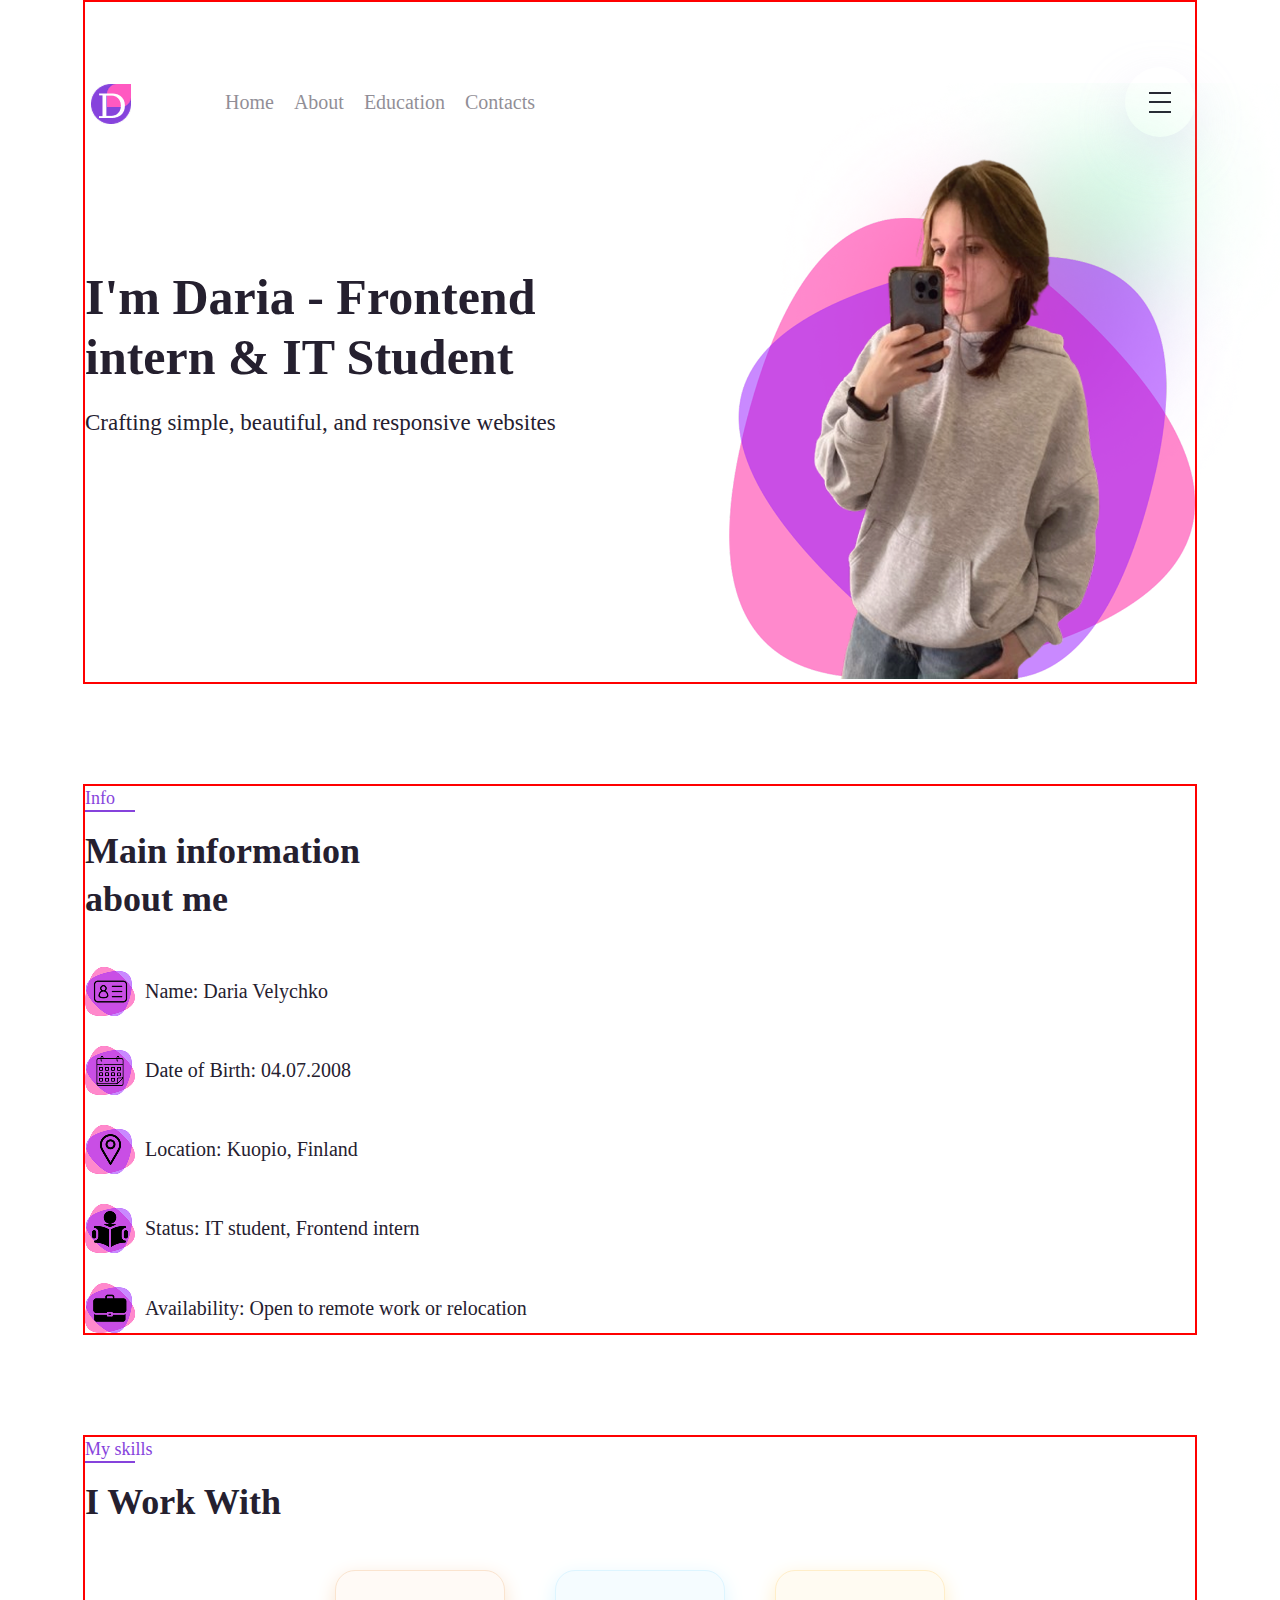
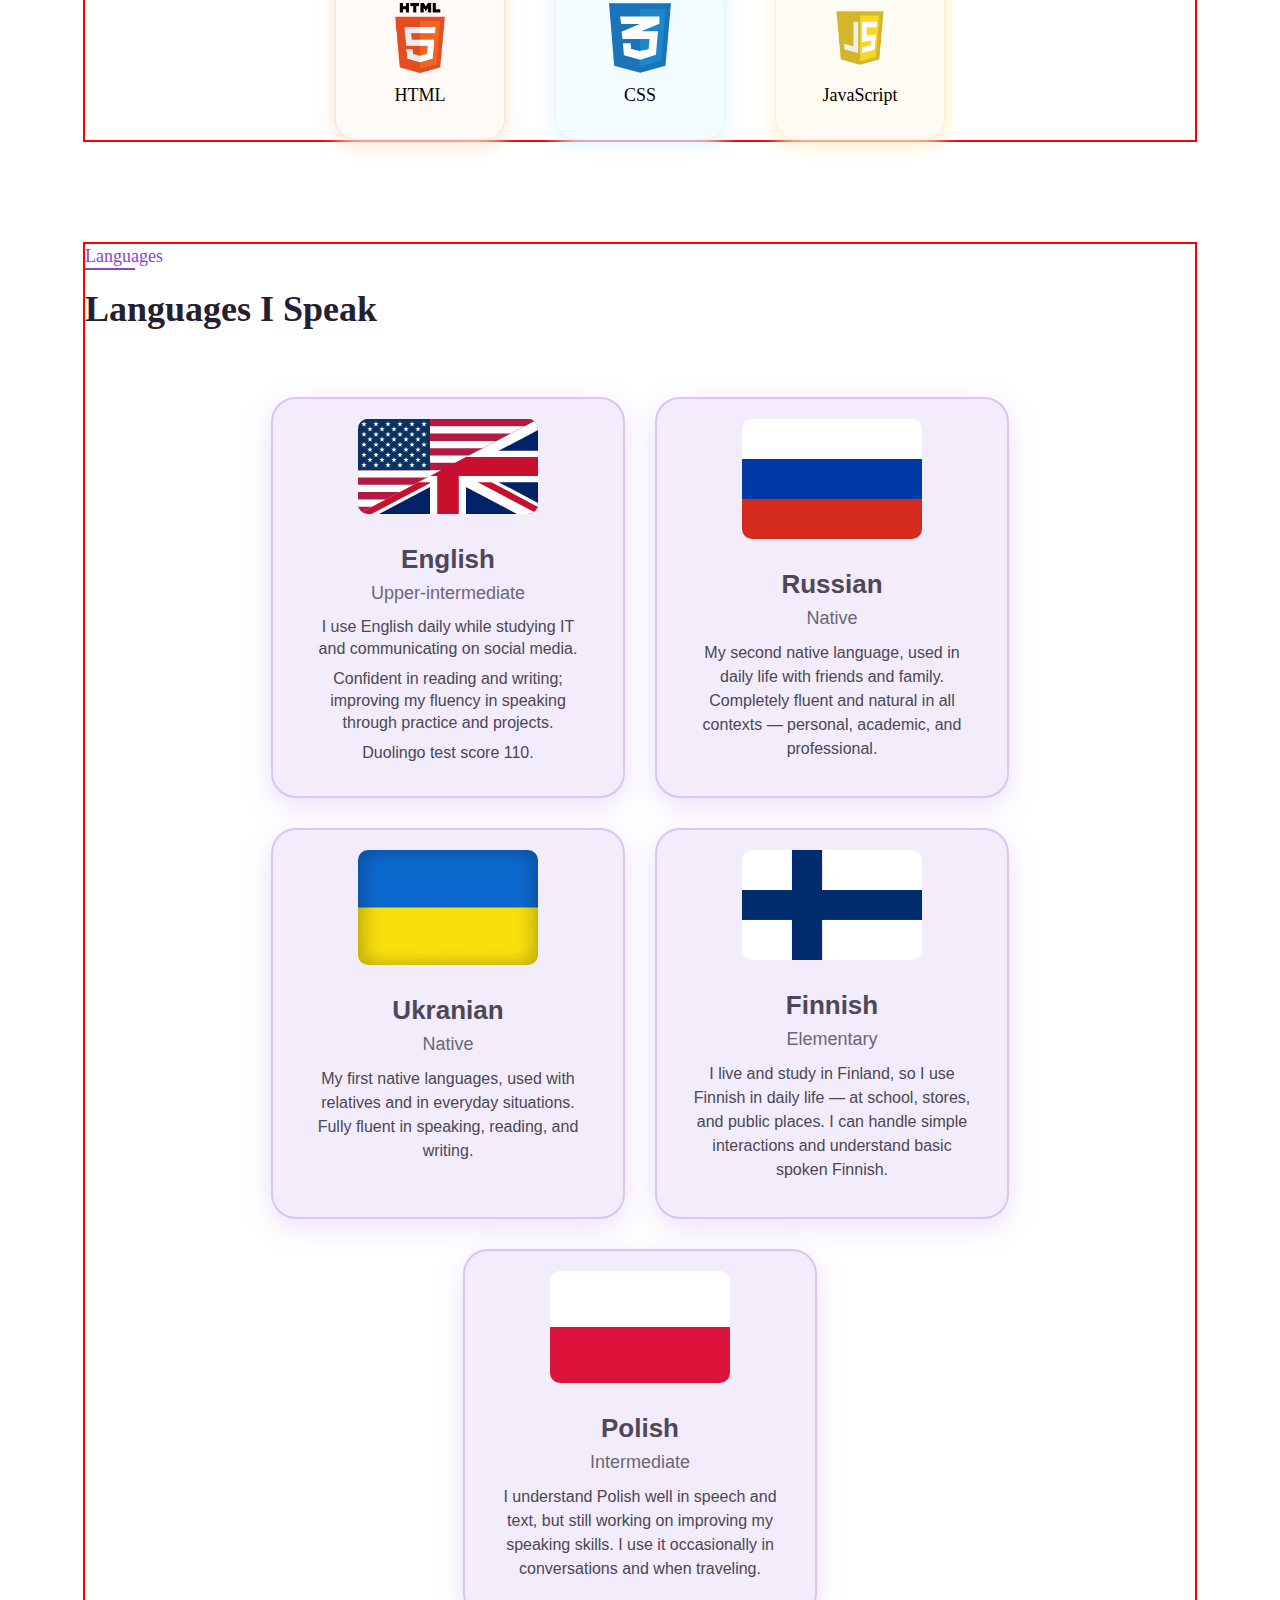
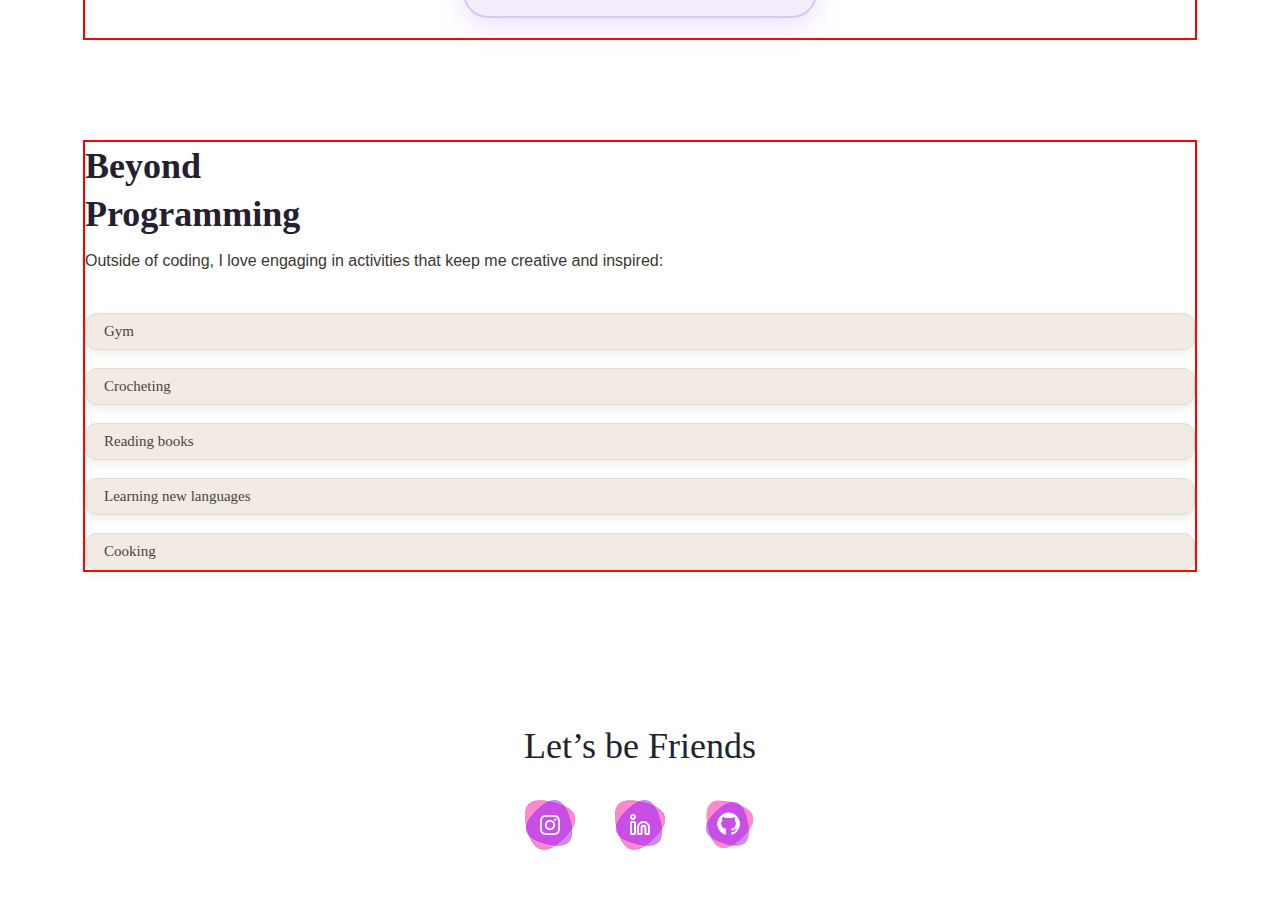
<file: about.html>
<!DOCTYPE html>
<html lang="en">
<head>
    <meta charset="UTF-8">
    <meta name="viewport" content="width=device-width, initial-scale=1.0">
    <link rel="stylesheet" href="./reset.css">
    <link rel="stylesheet" href="./style.css">
    <link rel="stylesheet" href="./media.css">
    <title>Skills</title>
</head>
<body>
     <header>
        <div class="container">
            <nav class="header_menu">
                <div class="header_menu_left">
                    <button class="logo"><img src="./images/logo.png" alt="logo"></button>
                   <ul class="header_menu_left_list">
                     <li><a href="./index.html">Home</a></li>
                     <li><a href="./about.html">About</a></li>
                     <li><a href="./education.html">Education</a></li>
                     <li><a href="./contacts.html">Contacts</a></li>
                   </ul>
                </div>
                <button class="burger_menu">
                    <span></span>
                    <span></span>
                    <span></span>
                </button>
            </nav>
            <div class="header_about">
                <div class="header_about_left">
                    <h1>I'm Daria - Frontend intern & IT Student</h1>
                    <p>Crafting simple, beautiful, and responsive websites</p>
                </div>
                <div class="header_maininfo_right">
                    <img class="colorful_shadow" src="./images/Group 1.png" alt="img">
                    <img class="header_user_photo" src="./images/portfolio_photo.png" alt="photo">
                </div>
            </div>
        </div>
    </header>
    <main>
        <section class="info">
            <div class="container">
                <div class="info_wrapper">
                    <a href="#">Info</a>
                    <div class="link_line"></div>
                    <h2 class="info_title">Main information about me</h2>
                    <ul class="info_list">
                        <li><img src="./images/name icon.png" alt="img">Name: Daria Velychko</li>
                        <li><img src="./images/age icon.png" alt="img">Date of Birth: 04.07.2008</li>
                        <li><img src="./images/location icon.png" alt="img">Location: Kuopio, Finland</li>
                        <li><img src="./images/study logo.png" alt="img">Status: IT student, Frontend intern</li>
                        <li><img src="./images/work icon.png" alt="img">Availability: Open to remote work or relocation</li>
                    </ul>
                </div>
            </div>
        </section>
         <section class="Skills">
            <div class="container">
                <div class="skills_wrapper">
                    <a href="./about.html">My skills</a>
                    <div class="link_line"></div>
                    <h2 class="skills_title">I Work With</h2>
                    <div class="skills_list">
                        <button class="html_button"><img src="./images/HTML5_logo_and_wordmark.svg.png" alt="logo">HTML</button>
                        <button class="css_button"><img src="./images/css-3.svg" alt="logo">CSS</button>
                        <button class="js_button"><img src="./images/js logo.webp" alt="logo">JavaScript</button>
                    </div>
                </div>
            </div>
        </section>
        <section class="languages">
            <div class="container">
                <div class="languages_wrapper">
                    <a href="#">Languages</a>
                    <div class="link_line"></div>
                    <h2 class="languages_title">Languages I Speak</h2>
                    <div class="languages_list">
                        <div class="language_block">
                            <img src="./images/english flag.svg" alt="flag">
                            <div class="language_block_text">
                                <h3>English</h3>
                                <p class="language_level">Upper-intermediate</p>
                                <ul class="language_description_list">
                                    <li>I use English daily while studying IT and communicating on social media.</li>
                                    <li>Confident in reading and writing; improving my fluency in speaking through practice and projects.</li>
                                    <li>Duolingo test score 110.</li>
                                </ul>
                            </div>
                        </div>
                        <div class="language_block">
                            <img src="./images/russia flag.svg" alt="flag">
                            <div class="language_block_text">
                                <h3>Russian</h3>
                                <p class="language_level">Native</p>
                                <p class="language_description">My second native language, used in daily life with friends and family. Completely fluent and natural in all contexts — personal, academic, and professional.</p>
                                
                            </div>
                        </div>
                        <div class="language_block">
                            <img src="./images/ukraine flag.webp" alt="flag">
                            <div class="language_block_text">
                                <h3>Ukranian</h3>
                                <p class="language_level">Native</p>
                                <p class="language_description">My first native languages, used with relatives and in everyday situations. Fully fluent in speaking, reading, and writing.</p>
                            </div>
                        </div>
                        <div class="language_block">
                            <img src="./images/finland flag.png" alt="flag">
                            <div class="language_block_text">
                                <h3>Finnish</h3>
                                <p class="language_level">Elementary</p>
                                <p class="language_description">I live and study in Finland, so I use Finnish in daily life — at school, stores, and public places. I can handle simple interactions and understand basic spoken Finnish.</p>
                            </div>
                        </div>
                        <div class="language_block">
                            <img src="./images/poland flag.svg" alt="flag">
                            <div class="language_block_text">
                                <h3>Polish</h3>
                                <p class="language_level">Intermediate</p>
                                <p class="language_description">I understand Polish well in speech and text, but still working on improving my speaking skills. I use it occasionally in conversations and when traveling.</p>
                            </div>
                        </div>
                    </div>
                </div>
            </div>
        </section>
        <section class="hobbies_and_interests">
            <div class="container">
                <div class="hobbies_and_interests_wrapper">
                    <h2 class="hobbies_title">Beyond Programming</h2>
                    <p>Outside of coding, I love engaging in activities that keep me creative and inspired:</p>
                    <ul class="hobbies_list">
                        <li>Gym</li>
                        <li>Crocheting</li>
                        <li>Reading books</li>
                        <li>Learning new languages</li>
                        <li>Cooking</li>
                    </ul>
                </div>
            </div>
        </section>
    </main>
    <footer>
            <div class="friends_wrapper">
                <h2>Let’s be Friends</h2>
                <div class="socials">
                    <a href="https://www.instagram.com/wdxhqp"><img src="./images/Group 24.png" alt="socials"></a>
                    <a href="https://www.linkedin.com/in/dvelychko-frontend"><img src="./images/Group 23.png" alt="socials"></a>
                    <a href="https://www.github.com/DariaVel04"><img src="./images/github logo.png" alt="socials"></a>
                </div>
            </div>
    </footer>
</body>
</html>
</file>
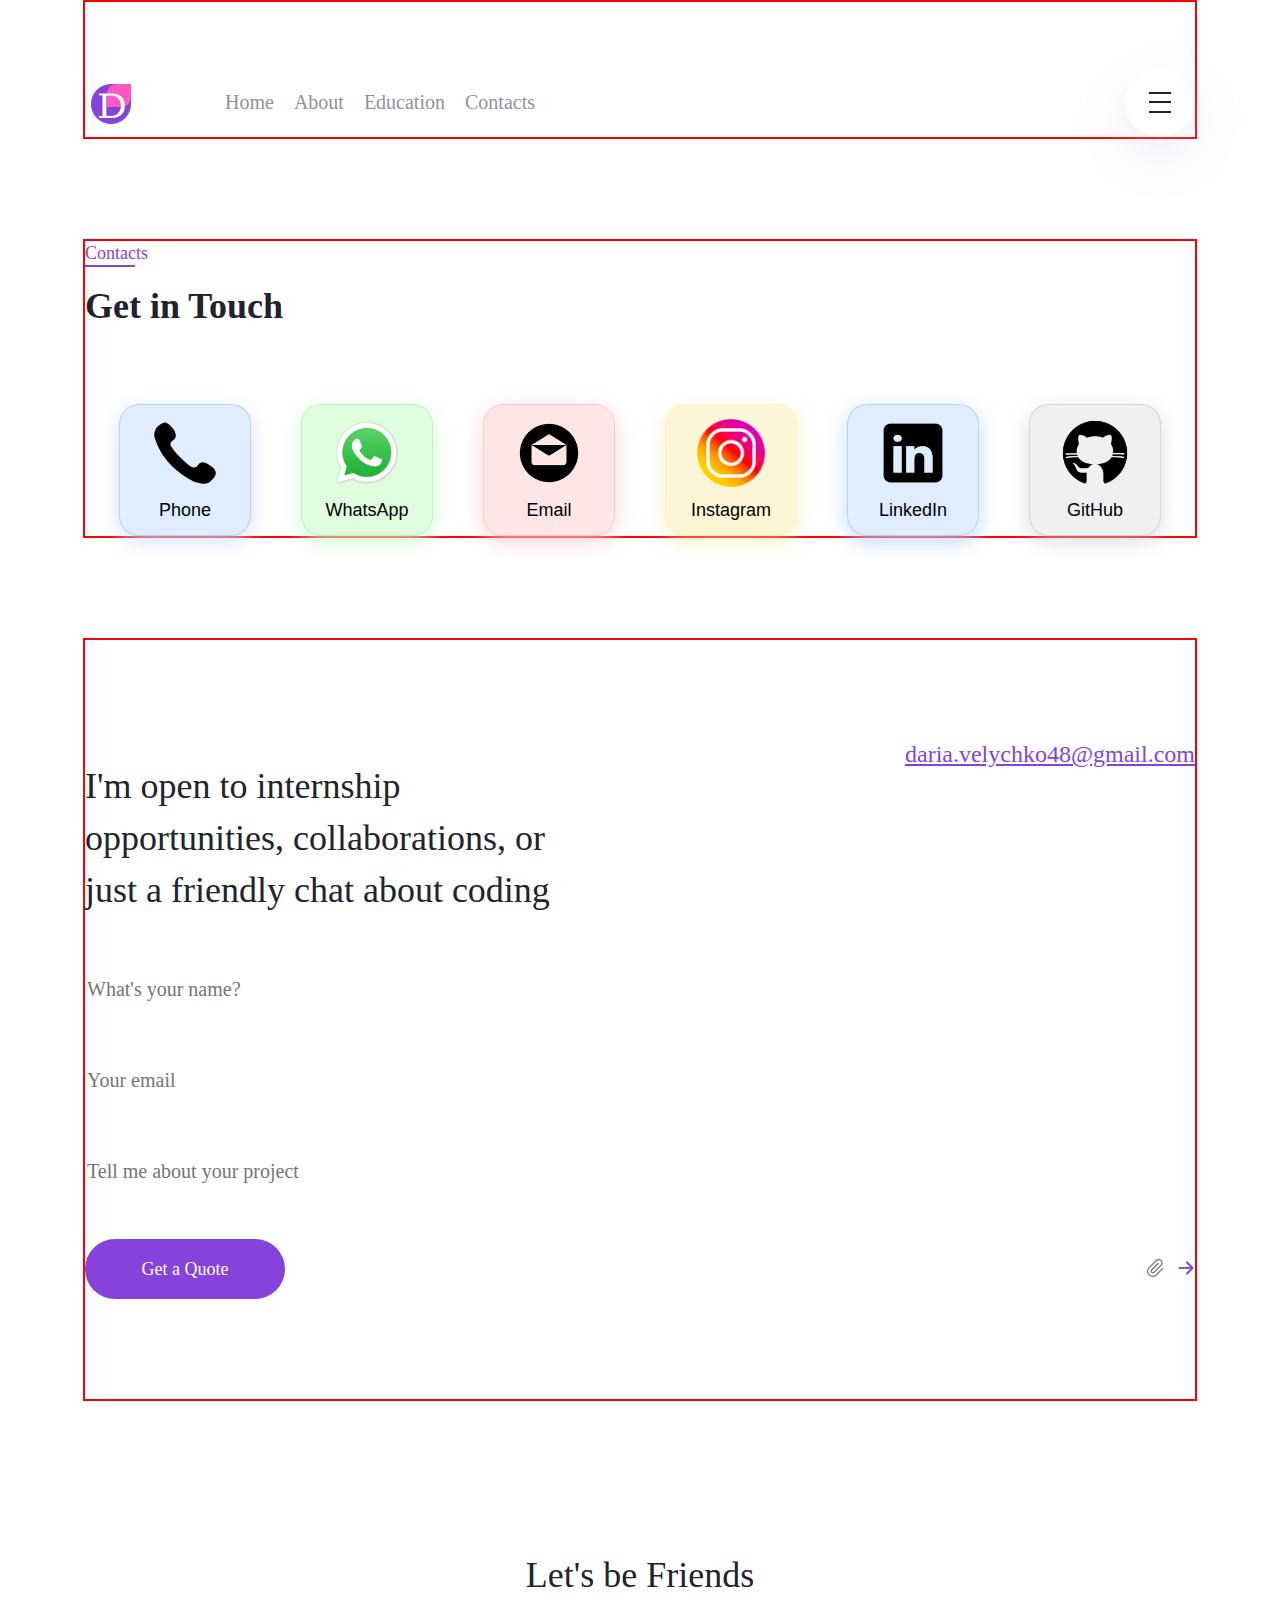
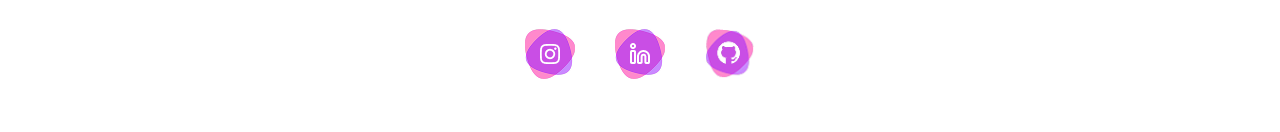
<file: contacts.html>
<!DOCTYPE html>
<html lang="en">
<head>
    <meta charset="UTF-8">
    <meta name="viewport" content="width=device-width, initial-scale=1.0">
    <link rel="stylesheet" href="./reset.css">
    <link rel="stylesheet" href="./style.css">
    <link rel="stylesheet" href="./media.css">
    <title>Skills</title>
</head>
<body>
     <header>
        <div class="container">
            <nav class="header_menu">
                <div class="header_menu_left">
                    <button class="logo"><img src="./images/logo.png" alt="logo"></button>
                   <ul class="header_menu_left_list">
                     <li><a href="./index.html">Home</a></li>
                     <li><a href="./about.html">About</a></li>
                     <li><a href="./education.html">Education</a></li>
                     <li><a href="./contacts.html">Contacts</a></li>
                   </ul>
                </div>
                <button class="burger_menu">
                    <span></span>
                    <span></span>
                    <span></span>
                </button>
            </nav>
        </div>
    </header>
    <main>
        <section class="contacts_links">
            <div class="container">
                <div class="contacts_links_wrapper">
                    <a href="#">Contacts</a>
                    <div class="link_line"></div>
                    <h2 class="contacts_links_title">Get in Touch</h2>
                    <div class="contacts_links_list">
                        <div class="contacts_links_phone"><a href="tel:+3580408518725"><img src="./images/phone icon2.png" alt="icon">Phone</a></div>
                        <div class="contacts_links_whatsapp"><a href="https://wa.me/3580465695695"><img src="./images/WhatsApp icon.webp" alt="icon">WhatsApp</a></div>
                        <div class="contacts_links_email"><a href="mailto:daria.velychko48@gmail.com"><img src="./images/email.png" alt="icon">Email</a></div>
                        <div class="contacts_links_instagram"><a href="https://www.instagram.com/wdxhqp"><img src="./images/insta icon.png" alt="icon">Instagram</a></div>
                        <div class="contacts_links_linkedin"><a href="https://www.linkedin.com/in/dvelychko-frontend"><img src="./images/linkedin.png" alt="icon">LinkedIn</a></div>
                        <div class="contacts_links_github"><a href="https://www.github.com/DariaVel04"><img src="./images/github icon.png" alt="icon">GitHub</a></div>
                    </div>
                </div>
            </div>
        </section>
        <section>
            <div class="container">
             <div class="contact_me_wrapper2">
                    <div class="contact_title">
                        <h2>I'm open to internship opportunities, collaborations, or just a friendly chat about coding</h2>
                        <a href="mailto:daria.velychko48@gmail.com">daria.velychko48@gmail.com</a>
                    </div>
                    <div class="contact_input_wrapper">
                        <input type="text" placeholder="What's your name?">
                        <input type="email" placeholder="Your email">
                        <input type="text" placeholder="Tell me about your project">
                        <div class="contact_send_section">
                            <button>Get a Quote</button>
                            <div class="contact_send_right">
                                <button class="attach_button"><img src="./images/teenyicons_attach-solid.png" alt=""></button>
                                <button class="arrow_button"><img src="./images/bi_arrow-right-short.png" alt=""></button>
                            </div>
                        </div>
                    </div>
            
             </div>
            </div>
        </section>
    </main>
    <footer>
            <div class="friends_wrapper">
                <h2>Let's be Friends</h2>
                <div class="socials">
                    <a href="https://www.instagram.com/wdxhqp"><img src="./images/Group 24.png" alt="socials"></a>
                    <a href="https://www.linkedin.com/in/dvelychko-frontend"><img src="./images/Group 23.png" alt="socials"></a>
                    <a href="https://www.github.com/DariaVel04"><img src="./images/github logo.png" alt="socials"></a>
                </div>
            </div>
    </footer>
</body>
</html>
</file>
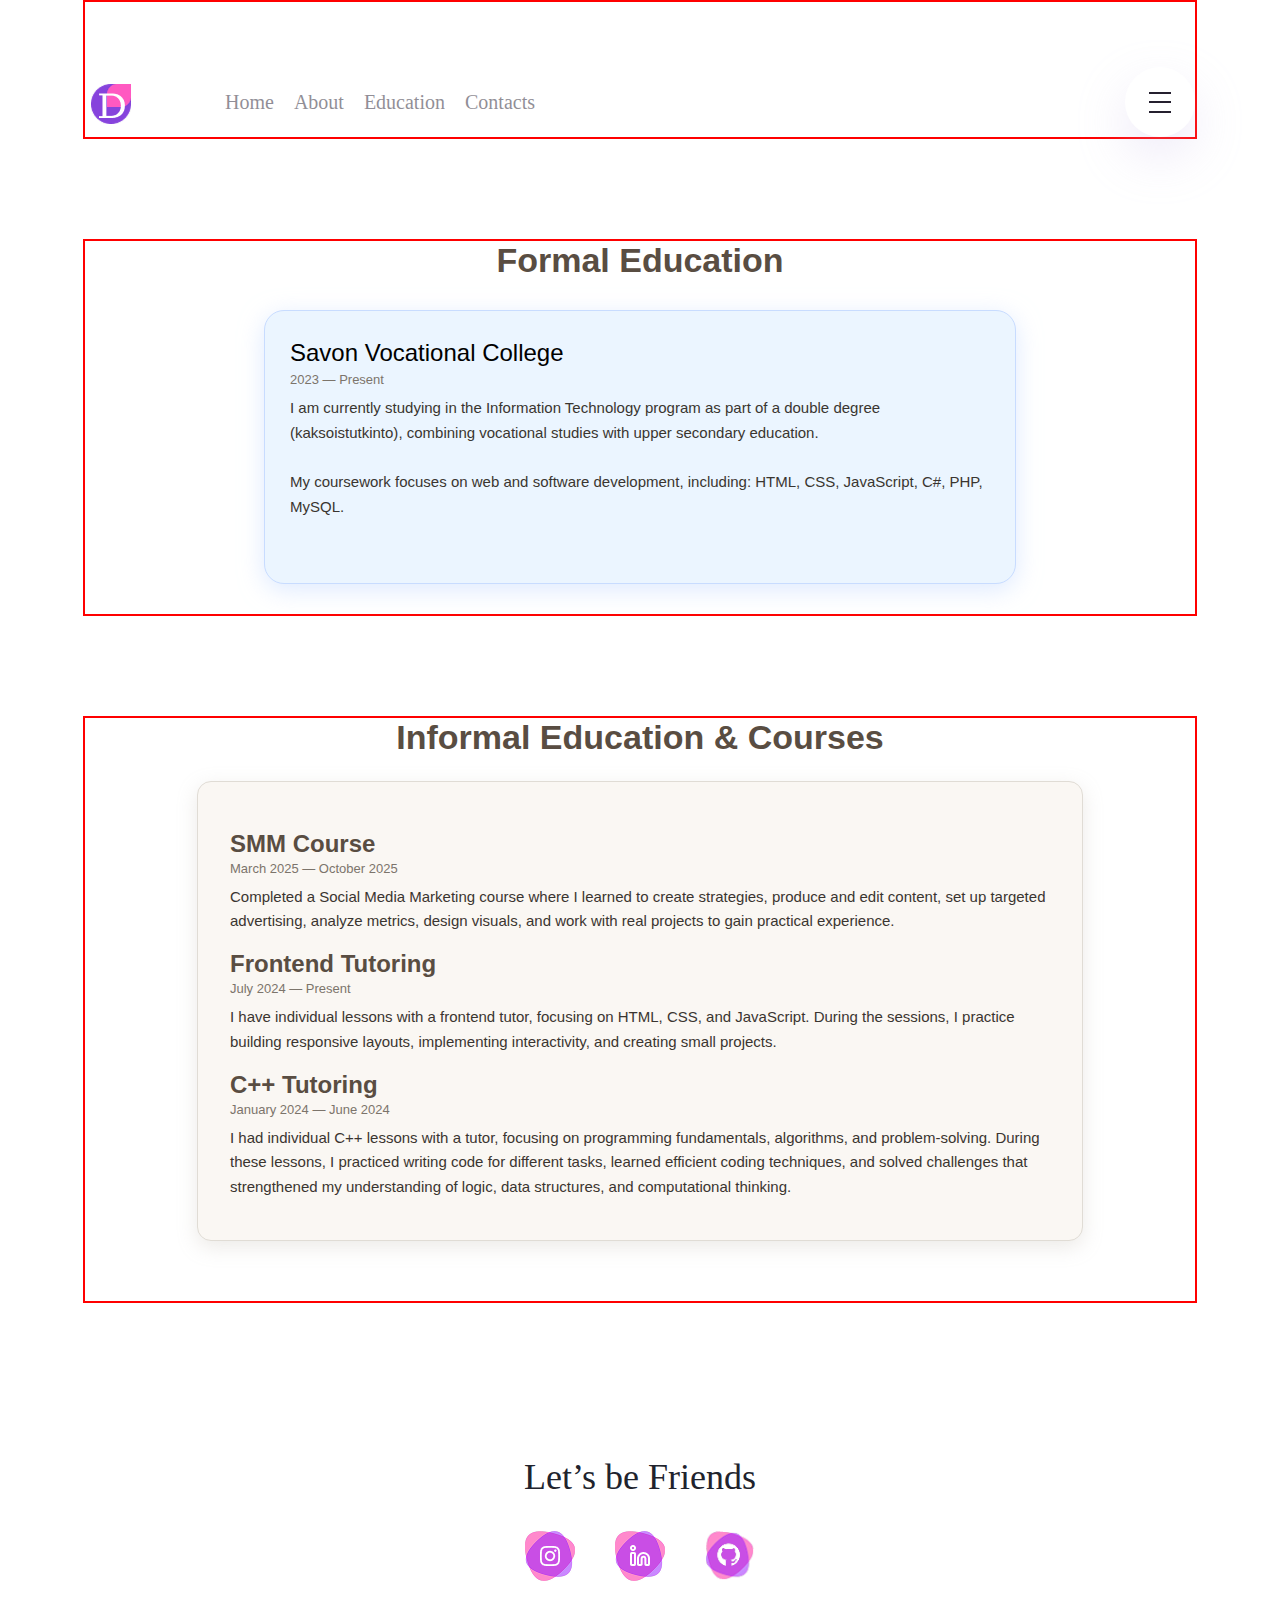
<file: education.html>
<!DOCTYPE html>
<html lang="en">
<head>
    <meta charset="UTF-8">
    <meta name="viewport" content="width=device-width, initial-scale=1.0">
    <link rel="stylesheet" href="./reset.css">
    <link rel="stylesheet" href="./style.css">
    <link rel="stylesheet" href="./media.css">
    <title>Education</title>
</head>
<body>
     <header>
        <div class="container">
            <nav class="header_menu">
                <div class="header_menu_left">
                    <button class="logo"><img src="./images/logo.png" alt="logo"></button>
                   <ul class="header_menu_left_list">
                     <li><a href="./index.html">Home</a></li>
                     <li><a href="./about.html">About</a></li>
                     <li><a href="./education.html">Education</a></li>
                     <li><a href="./contacts.html">Contacts</a></li>
                   </ul>
                </div>
                <button class="burger_menu">
                    <span></span>
                    <span></span>
                    <span></span>
                </button>
            </nav>
        </div>
    </header>
    <main>
        <section class="education">
            <div class="container">
                <div class="education_formal_wrapper">
                    <h2 class="education_title">Formal Education</h2>
                    <div class="education_formal">
                        <h3>Savon Vocational College</h3>
                        <p class="education_years">2023 — Present</p>
                        <p class="education_desc"> I am currently studying in the <strong>Information Technology program</strong> as part of a <strong>double degree (kaksoistutkinto)</strong>, combining vocational studies with upper secondary education.<br><br>My coursework focuses on <strong>web and software development</strong>, including:  HTML, CSS, JavaScript, C#, PHP, MySQL.<br><br></p>
                    </div>
                </div>
            </div>
        </section>

        <section class="education_informal">
             <div class="container">
                  <div class="education_informal_wrapper">
                         <h2 class="education_title">Informal Education & Courses</h2>
                         <div class="education_informal_list">
                            <h3>SMM Course</h3>
                            <p class="education_years">March 2025 — October 2025</p>
                            <p class="education_desc">Completed a Social Media Marketing course where I learned to create strategies, produce and edit content, set up targeted advertising, analyze metrics, design visuals, and work with real projects to gain practical experience.</p>
                            <h3>Frontend Tutoring</h3>
                            <p class="education_years">July 2024 — Present</p>
                            <p class="education_desc">I have individual lessons with a frontend tutor, focusing on HTML, CSS, and JavaScript.  
                            During the sessions, I practice building responsive layouts, implementing interactivity, and creating small projects.</p>
                            <h3>C++ Tutoring</h3>
                            <p class="education_years">January 2024 — June 2024</p>
                            <p class="education_desc">I had individual C++ lessons with a tutor, focusing on programming fundamentals, algorithms, and problem-solving.  
                            During these lessons, I practiced writing code for different tasks, learned efficient coding techniques, and solved challenges that strengthened my understanding of logic, data structures, and computational thinking.</p>
                         </div>
                 </div>
             </div>
        </section>

    </main>
    <footer>
            <div class="friends_wrapper">
                <h2>Let’s be Friends</h2>
                <div class="socials">
                    <a href="https://www.instagram.com/wdxhqp"><img src="./images/Group 24.png" alt="socials"></a>
                    <a href="https://www.linkedin.com/in/dvelychko-frontend"><img src="./images/Group 23.png" alt="socials"></a>
                    <a href="https://www.github.com/DariaVel04"><img src="./images/github logo.png" alt="socials"></a>
                </div>
            </div>
    </footer>
</body>
</html>
</file>
<file: style.css>
.container{
    max-width: 1110px;
    margin: 0 auto;
    border: 2px solid red;
}

header{
    padding-bottom: 50px;
}

.header_menu{
    display: flex;
    justify-content: space-between;
    padding-top: 65px;
}


.header_menu_left{
    display: flex;
    gap: 100px;
    align-items: center;
}

.logo{
    border: none;
    background-color: transparent;
    width: 40px;
    height: 40px;
}

.header_menu_left_list{
    display: flex;
    gap: 20px;
    
}

.header_menu_left_list>li>a{
text-decoration: none;
font-family: 'Red Hat Display';
font-style: normal;
font-weight: 500;
font-size: 20px;
line-height: 26px;
color: #25202F;
opacity: 0.5;


}


.burger_menu{
    border: none;
width: 70px;
height: 70px;
background: #FFFFFF;
box-shadow: 0px 20px 50px rgba(198, 185, 233, 0.3);
border-radius: 50%;
display: flex;
justify-content: center;
align-items: center;
gap: 7.5px;
flex-direction: column;
}

.burger_menu>span{
    display: block;
    width: 22.5px;
    height: 2px;
    background-color: rgba(37, 32, 47, 1);
}

.header_maininfo{
    display: flex;
    justify-content: space-between;

}
.header_maininfo_left{
    padding-top: 130px;
}

.header_name_text{
font-family: var(--font-family);
font-weight: 500;
font-size: 24px;
line-height: 120%;
color: #666;
}

.header_name{
font-family: var(--font-family);
font-weight: 700;
font-size: 60px;
color: #25202f;
line-height: 120%;
}

.header_maininfo_left>p{
font-family: 'Red Hat Display';
font-style: normal;
font-weight: 400;
font-size: 24px;
line-height: 32px;
color: #25202F;
padding-top: 20px;
}


.letstalk_btn{
    display: block;
    margin-top: 50px;
    width: 200px;
    height: 60px;
    border-radius: 100px;
    background-color: rgba(134, 67, 220, 1);
    font-family: 'Red Hat Display';
    font-style: normal;
    font-weight: 500;
    font-size: 24px;
    line-height: 32px;
    text-align: center;
    color: #FFFFFF;
    border: none;
}

.header_maininfo_right{
    position: relative;
    z-index: 1;
}

.colorful_shadow{
    display: block;
    width: 100%;
    position: absolute;
    z-index: -1;
    top: -10%;
    right: -20%;
}

.header_user_photo{
    max-width: 535px;
}

section{
    padding: 50px 0px;
}



.link_line{
width: 50px;
height: 2px;
background: #8643DC;
}

.skills_wrapper>a{
font-family: 'Red Hat Display';
font-style: normal;
font-weight: 400;
font-size: 18px;
line-height: 24px;
color: #8643DC;
text-decoration: none;
padding-bottom: 10px;
}

.skills_title{
max-width: 200px;
font-family: 'Red Hat Display';
font-style: normal;
font-weight: 700;
font-size: 36px;
line-height: 48px;
color: #25202F;
padding: 15px 0px 44px 0px;
}



.skills_list {
  display: flex;
  justify-content: center;
  align-items: center;
  gap: 50px;
  flex-wrap: wrap;
}

.skills_list button {
    width: 170px;
    height: 170px;
    border-radius: 20px;
    display: flex;
    flex-direction: column;
    justify-content: center;
    align-items: center;
    font-family: 'Red Hat Display';
    font-style: normal;
    font-weight: 500;
    font-size: 18px;
    line-height: 24px;
    text-align: center;
    color: #000000;
}

.skills_list button img {
  width: 70px;
  height: 70px;
  margin-bottom: 10px;
  object-fit: contain;
  
}


.html_button {
  box-shadow: 0 6px 20px rgb(250, 228, 207);
  background: rgb(255, 250, 246, 1);
  border: 1px solid rgb(250, 228, 207)
}

.css_button {
box-shadow: 0 6px 20px rgba(221, 245, 255, 1);
background: rgba(245, 252, 255, 1);
border: 1px solid rgba(221, 245, 255, 1)
}

.js_button {
box-shadow: 0 6px 20px rgba(255, 238, 201, 1);
background: rgba(255, 251, 242, 1);
border: 1px solid rgba(255, 238, 201, 1)
}







.portfolio_wrapper>a{
font-family: 'Red Hat Display';
font-style: normal;
font-weight: 400;
font-size: 18px;
line-height: 24px;
color: #8643DC;
text-decoration: none;
padding-bottom: 10px;
}

.portfolio_title{
    display: flex;
    justify-content: space-between;
    align-items: center;
}


.portfolio_title>h2{
font-family: 'Red Hat Display';
font-style: normal;
font-weight: 700;
font-size: 36px;
line-height: 48px;
color: #25202F;
max-width: 200px;
padding: 15px 0px 30px 0px;
}

.portfolio_title_right{
    display: flex;
    align-items: center;
    gap: 10px;
}


.portfolio_title_right>a{
font-family: 'Red Hat Display';
font-style: normal;
font-weight: 500;
font-size: 24px;
line-height: 32px;
text-decoration-line: underline;
color: #25202F;
}

.arrow{
    background-color: transparent;
    border: none;
}

.portfolio_title_right>img{
width: 24px;
height: 24px;
left: 1251px;
top: 1378px;
}

.portfolio_photos{
    display: flex;
    gap: 30px;
}

.portfolio_photos>img{
width: 350px;
height: auto;
background: url(image.png);
filter: drop-shadow(0px 20px 50px rgba(220, 192, 255, 0.3));
border-radius: 10px;
}


.contact_me_wrapper>a{
font-family: 'Red Hat Display';
font-style: normal;
font-weight: 400;
font-size: 18px;
line-height: 24px;
color: #8643DC;
text-decoration: none;
padding-bottom: 10px;
}



.contact_title{
    display: flex;
    justify-content: space-between;
}


.contact_title>h2{
padding: 20px 0px 50px 0px;
font-family: 'Roboto';
font-style: normal;
font-weight: 500;
font-size: 36px;
line-height: 52px;
color: #21232D;
max-width: 500px;
}

.contact_title>a{
font-family: 'Roboto';
font-style: normal;
font-weight: 400;
font-size: 24px;
line-height: 28px;
text-decoration-line: underline;
text-transform: lowercase;

color: #8643DC;
}


.contact_input_wrapper{
    display: flex;
    flex-direction: column;
    gap: 45px;
}

.contact_input_wrapper>input{
border: none;
width: 1110px;
height: 44px;
background-color: transparent;
font-family: 'Red Hat Display';
font-style: normal;
font-weight: 400;
font-size: 20px;
line-height: 26px;
color: #A8A0B0;


}

.contact_send_section{
    display: flex;
    justify-content: space-between;
}

.contact_send_section>button{
width: 200px;
height: 60px;
border-radius: 100px;
background: rgba(134, 67, 220, 1);
border: none;
font-family: 'Red Hat Display';
font-style: normal;
font-weight: 500;
font-size: 18px;
line-height: 24px;
text-align: center;
color: #FFFFFF;
}

.contact_send_right{
    display: flex;
    gap: 6px;
}

.attach_button{
    width: 18px;
    height: auto;
    background-color: transparent;
    border: none;
}

.arrow_button{

    width: 30px;
    height: auto;
    background-color: transparent;
    border: none;
}

.friends_wrapper{
    display: flex;
    flex-direction: column;
    align-items: center;
    padding: 100px 0px 50px 0px;
}

.friends_wrapper>h2{
font-family: 'Red Hat Display';
font-style: normal;
font-weight: 500;
font-size: 36px;
line-height: 48px;
text-align: center;
color: #21232D;
padding-bottom: 30px;
}

.socials{
    display: flex;
    gap: 40px;
}


.socials>a>img{
    width: 50px;
    height: 50px;
}


.contact_me_wrapper2{
    padding: 100px 0px;
}


.header_about{
    display: flex;
    justify-content: space-between;

}
.header_about_left{
    padding-top: 130px;
}


.header_about_left>h1{
font-family: var(--font-family);
font-weight: 600;
font-size: 50px;
color: #25202f;
line-height: 120%;
}

.header_about_left>p{
font-family: 'Red Hat Display';
font-style: normal;
font-weight: 350;
font-size: 23px;
line-height: 32px;
color: #25202F;
padding-top: 20px;
}



.info_wrapper>a{
font-family: 'Red Hat Display';
font-style: normal;
font-weight: 400;
font-size: 18px;
line-height: 24px;
color: #8643DC;
text-decoration: none;
padding-bottom: 10px;
}

.info_title{
max-width: 300px;
font-family: 'Red Hat Display';
font-style: normal;
font-weight: 700;
font-size: 36px;
line-height: 48px;
color: #25202F;
padding: 15px 0px 44px 0px;
}

.info_list{
    display: flex;
    gap: 30px;
    flex-direction: column;
}

.info_list>li{
display: flex;
gap: 10px;
align-items: center;
font-family: 'Red Hat Display';
font-style: normal;
font-weight: 300;
font-size: 20px;
line-height: 32px;
color: #25202F;
}



.languages_wrapper>a{
font-family: 'Red Hat Display';
font-style: normal;
font-weight: 400;
font-size: 18px;
line-height: 24px;
color: #8643DC;
text-decoration: none;
padding-bottom: 10px;
}

.languages_title{
max-width: 300px;
font-family: 'Red Hat Display';
font-style: normal;
font-weight: 700;
font-size: 36px;
line-height: 48px;
color: #25202F;
padding: 15px 0px 44px 0px;
}




.languages_list {
    display: flex;
    gap: 30px; 
    flex-wrap: wrap;
    justify-content: center;
    padding: 20px 0;
}

.language_block {
    display: flex;
    flex-direction: column;
    align-items: center;
    border: 2px solid #dac5f5; 
    box-shadow: 0 8px 28px rgba(192, 153, 243, 0.3); 
    background-color: #f2ecfb; 
    width: 350px; 
    height: auto; 
    border-radius: 25px; 
}


.language_block > img {
    display: block;
    width: 180px; 
    height: auto;
    margin: 20px auto 10px auto;
    border-radius: 10px; 
}

.language_block_text {
    padding: 20px 15px;
    text-align: center;
}

.language_block_text > h3 {
    font-family: 'Red Hat Display', sans-serif;
    font-weight: 700;
    font-size: 26px; 
    line-height: 30px;
    color: #4f465a; 
    margin-bottom: 8px;
}

.language_level {
    font-family: 'Red Hat Display', sans-serif;
    font-weight: 500;
    font-size: 18px;
    line-height: 22px;
    color: #6d6675;
    margin-bottom: 12px; 
}

.language_description {
    max-width: 280px;
    font-family: 'Red Hat Display', sans-serif;
    font-weight: 400; 
    font-size: 16px;
    line-height: 24px; 
    color: #4c4752;
    margin: 0 auto 15px auto;
}

.language_description_list {
    display: flex;
    flex-direction: column;
    max-width: 280px;
    gap: 8px; 
    margin: 0 auto;
    padding: 0;
}

.language_description_list > li {
    font-family: 'Red Hat Display', sans-serif;
    font-weight: 400; 
    font-size: 16px;
    line-height: 22px; 
    color: #4c4752;
}



.contacts_links_wrapper>a{
font-family: 'Red Hat Display';
font-style: normal;
font-weight: 400;
font-size: 18px;
line-height: 24px;
color: #8643DC;
text-decoration: none;
padding-bottom: 10px;
}

.contacts_links_title{
max-width: 200px;
font-family: 'Red Hat Display';
font-style: normal;
font-weight: 700;
font-size: 36px;
line-height: 48px;
color: #25202F;
padding: 15px 0px 44px 0px;
}

.contacts_links_list {
  display: flex;
  justify-content: center;
  align-items: center;
  gap: 50px;
  flex-wrap: wrap;
  margin-top: 30px;
}




.contacts_links_list>div>a {
  width: 130px;
  height: 130px;
  border-radius: 20px;
  display: flex;
  flex-direction: column;
  justify-content: center;
  align-items: center;
  font-family: 'Red Hat Display', sans-serif;
  font-weight: 500;
  font-size: 18px;
  line-height: 24px;
  text-align: center;
  text-decoration: none;
    color: #000000;
}

.contacts_links_list>div>a>img {
  width: 70px;
  height: 70px;
  margin-bottom: 10px;
  object-fit: contain;
}


.contacts_links_phone>a {

  background: rgba(220, 235, 255, 0.9);
  border: 1px solid rgba(180, 200, 240, 0.8);
  box-shadow: 0 6px 20px rgba(200, 220, 255, 0.8);
}


.contacts_links_whatsapp>a {
  background: rgba(220, 255, 220, 0.9);
  border: 1px solid rgba(180, 240, 180, 0.8);
  box-shadow: 0 6px 20px rgba(200, 255, 200, 0.8);
}


.contacts_links_email>a {
  background: rgba(255, 230, 230, 1);
  border: 1px solid rgba(255, 200, 200, 1);
  box-shadow: 0 6px 20px rgba(255, 200, 200, 0.8);
}


.contacts_links_instagram>a {
  background: #fcf6d7; 
  border: 1px solid #fdf1c3;
  box-shadow: 0 6px 20px rgba(250, 234, 146, 0.5); 
}

.contacts_links_linkedin>a {
  background: rgba(220, 235, 255, 0.9);
  border: 1px solid rgba(180, 200, 240, 0.8);
  box-shadow: 0 6px 20px rgba(180, 210, 255, 0.8);
}


.contacts_links_github>a {
  background: rgba(240, 240, 240, 1);
  border: 1px solid rgba(210, 210, 210, 0.8);
  box-shadow: 0 6px 20px rgba(200, 200, 200, 0.6);
}




.education_formal {
  max-width: 700px;
  margin: 30px auto;
  padding: 30px 25px;
  border-radius: 20px;
  background: rgba(235, 245, 255, 1);
  border: 1px solid rgba(200, 220, 255, 1);
  box-shadow: 0 6px 25px rgba(200, 220, 255, 0.6);
  font-family: 'Red Hat Display', sans-serif;
  text-align: left;
}


.education_title {
  font-family: 'Red Hat Display', sans-serif;
  font-size: 36px;
  font-weight: 700;
  line-height: 1.2;
  color: #000;
  margin-bottom: 30px;
  text-align: center;
}

.education_formal>h3 {
  font-size: 24px;
  margin-bottom: 8px;
}

.education_years {
  font-size: 16px;
  color: #555;
  margin-bottom: 15px;
}

.education_desc {
  font-size: 16px;
  font-weight: 400;
  color: #333;
  line-height: 24px;
}




.education_informal_list {
  max-width: 820px;
  margin: 20px auto 60px auto;
  padding: 32px;
  border-radius: 14px;
  background-color: #faf7f3; 
  border: 1px solid #e0dcd5;
  box-shadow: 0 6px 20px rgba(180, 170, 160, 0.25);
  font-family: 'Red Hat Display', sans-serif;
  color: #2e2b29;
  text-align: left;
}


.education_title {
  font-family: 'Red Hat Display', sans-serif;
  font-size: 34px;
  font-weight: 700;
  line-height: 1.15;
  color: #594d42; 
  text-align: center;
  margin: 0 0 24px 0;
}




.education_informal_list>h3 {
  font-size: 24px;
  font-weight: 800;
  color: #594d42;
  margin: 18px 0 6px 0;
}


.education_years {
  font-size: 13px;
  color: #7c746b;
  margin-bottom: 10px;
  font-weight: 500;
}


.education_desc {
  font-size: 15px;
  font-weight: 400;
  color: #3a3530;
  line-height: 1.65;
  margin: 0 0 8px 0;
}




.hobbies_title {
max-width: 200px;
font-family: 'Red Hat Display';
font-style: normal;
font-weight: 700;
font-size: 36px;
line-height: 48px;
color: #25202F;

}


.hobbies_and_interests_wrapper>p {
  font-family: 'Red Hat Display', sans-serif;
  font-size: 16px;
  font-weight: 400;
  color: #3b3732;
  padding: 15px 0px 44px 0px;
}


.hobbies_list {
  display: flex;
  flex-direction: column;
  gap: 18px;
}

.hobbies_list li {
  background-color: #f1ebe3;
  border: 1px solid #e2dcd2;
  color: #4b433b;
  font-size: 15px;
  font-weight: 500;
  padding: 10px 18px;
  border-radius: 12px;
  box-shadow: 0 4px 10px rgba(150, 140, 130, 0.15);
  transition: transform 0.2s ease, box-shadow 0.2s ease;
}


.hobbies_list li:hover {
  transform: translateY(-4px);
  box-shadow: 0 6px 16px rgba(150, 140, 130, 0.25);
}
</file>
<file: media.css>
@media (max-width:1024px){
    .colorful_shadow {
        right: 0;
    }

    .container{
        padding: 0px 20px;
        border: 1px solid red;
    }

    .portfolio_photos>img{
        display: block;
        width: calc(33.33% - 30px);
    }
}

@media (max-width:768px){
    .header_maininfo{
        flex-direction: column;
        align-items: center;
        
    }

    .header_maininfo_left{
        padding-top: 0;
    }

    .portfolio_photos{
        flex-wrap: wrap;
    }

    .portfolio_photos>img{
        width: calc(50% - 30px);
    }


}


@media (max-width:768px){
    .header_user_photo{
        display: block;
        width: 100%;
    }
    .header_maininfo_left{
        display: flex;
        flex-direction: column;
        align-items: center;
        text-align: center;
    }
}


@media (max-width:425px){
    .header_menu_left_list{
        display: none;
    }

    .burger_menu{
        display: flex;
    }

    .header_menu{
        display: flex;
        justify-content: space-between;
    }

    .portfolio_photos>img{
        width: 100%;
    }

    .portfolio_title{
        flex-direction: column;
        gap: 10px;
        margin-bottom: 50px;
        margin-top: 50px;
    }

    .portfolio_title>h2{
        padding: 0;
        max-width: 100%;
    }
}

@media (max-width:320px){
    .portfolio_title>h2{
        font-size: 30px;
    }
}
</file>
